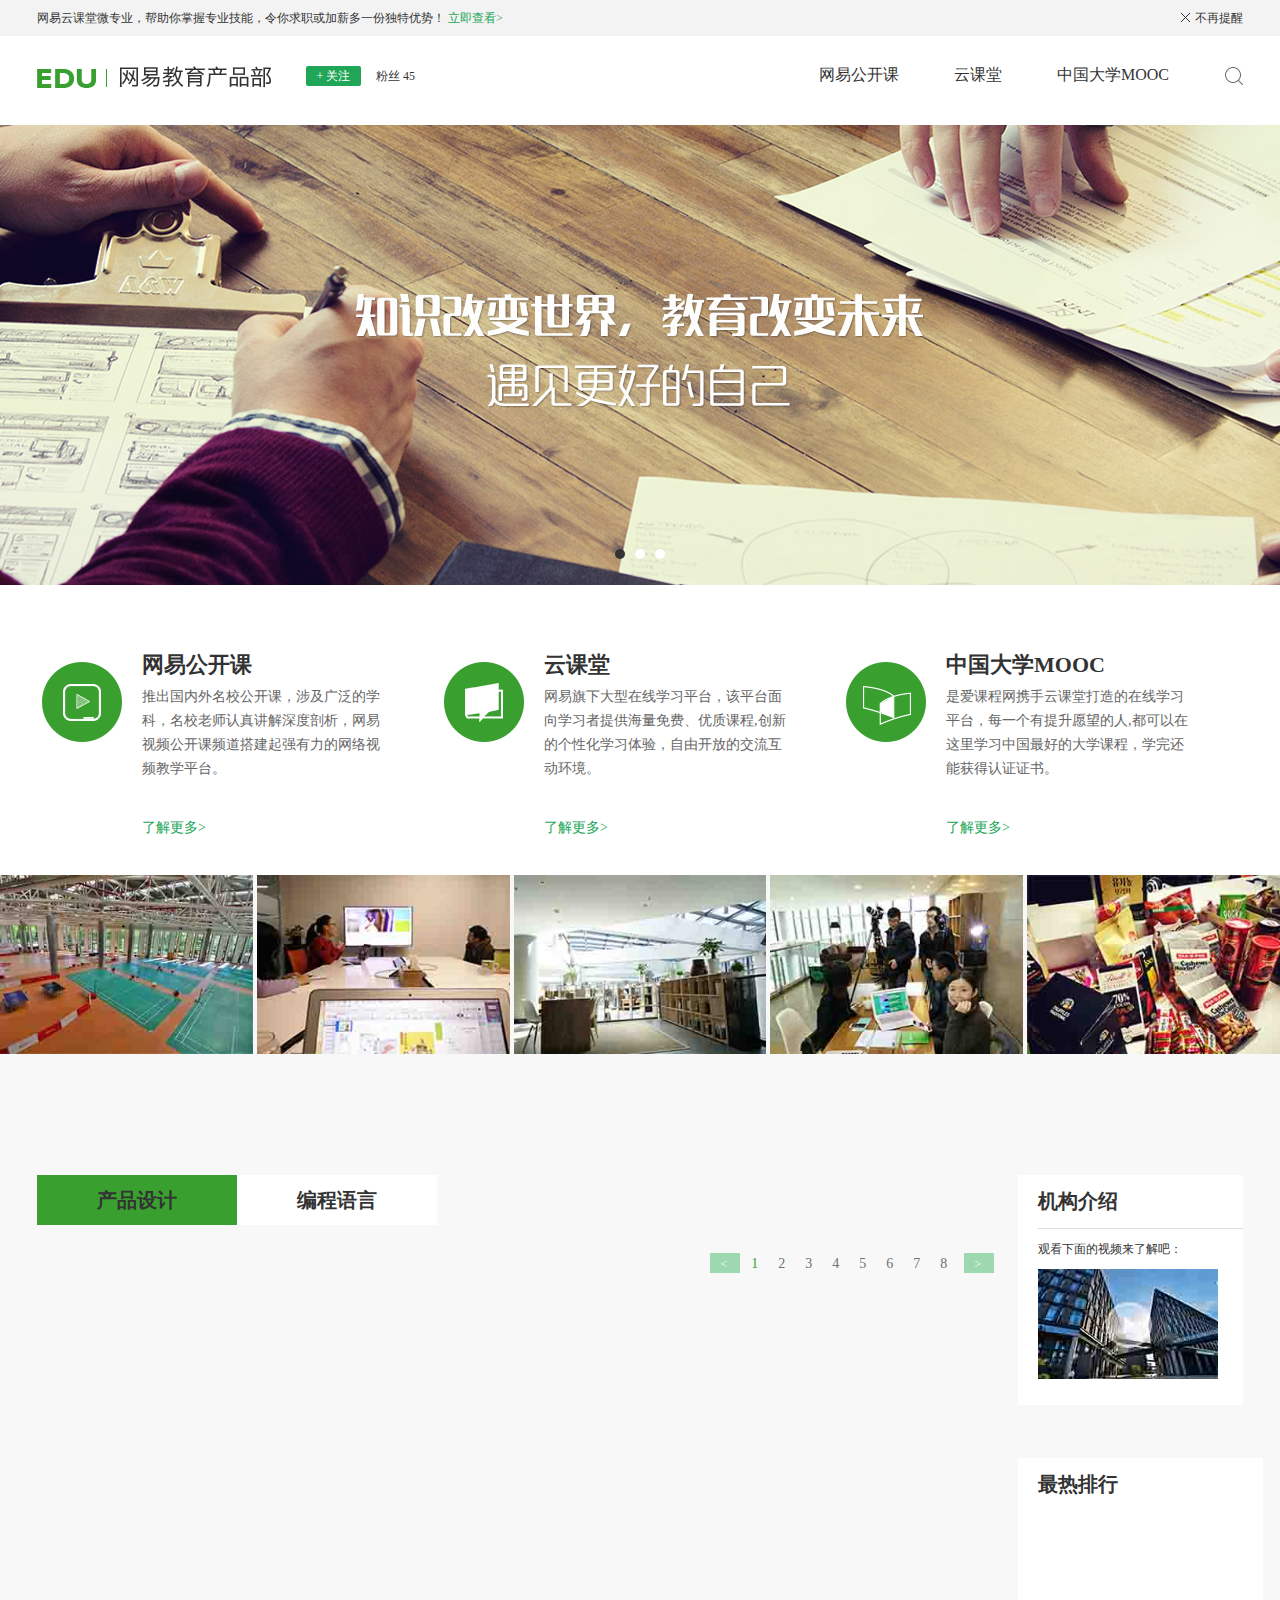
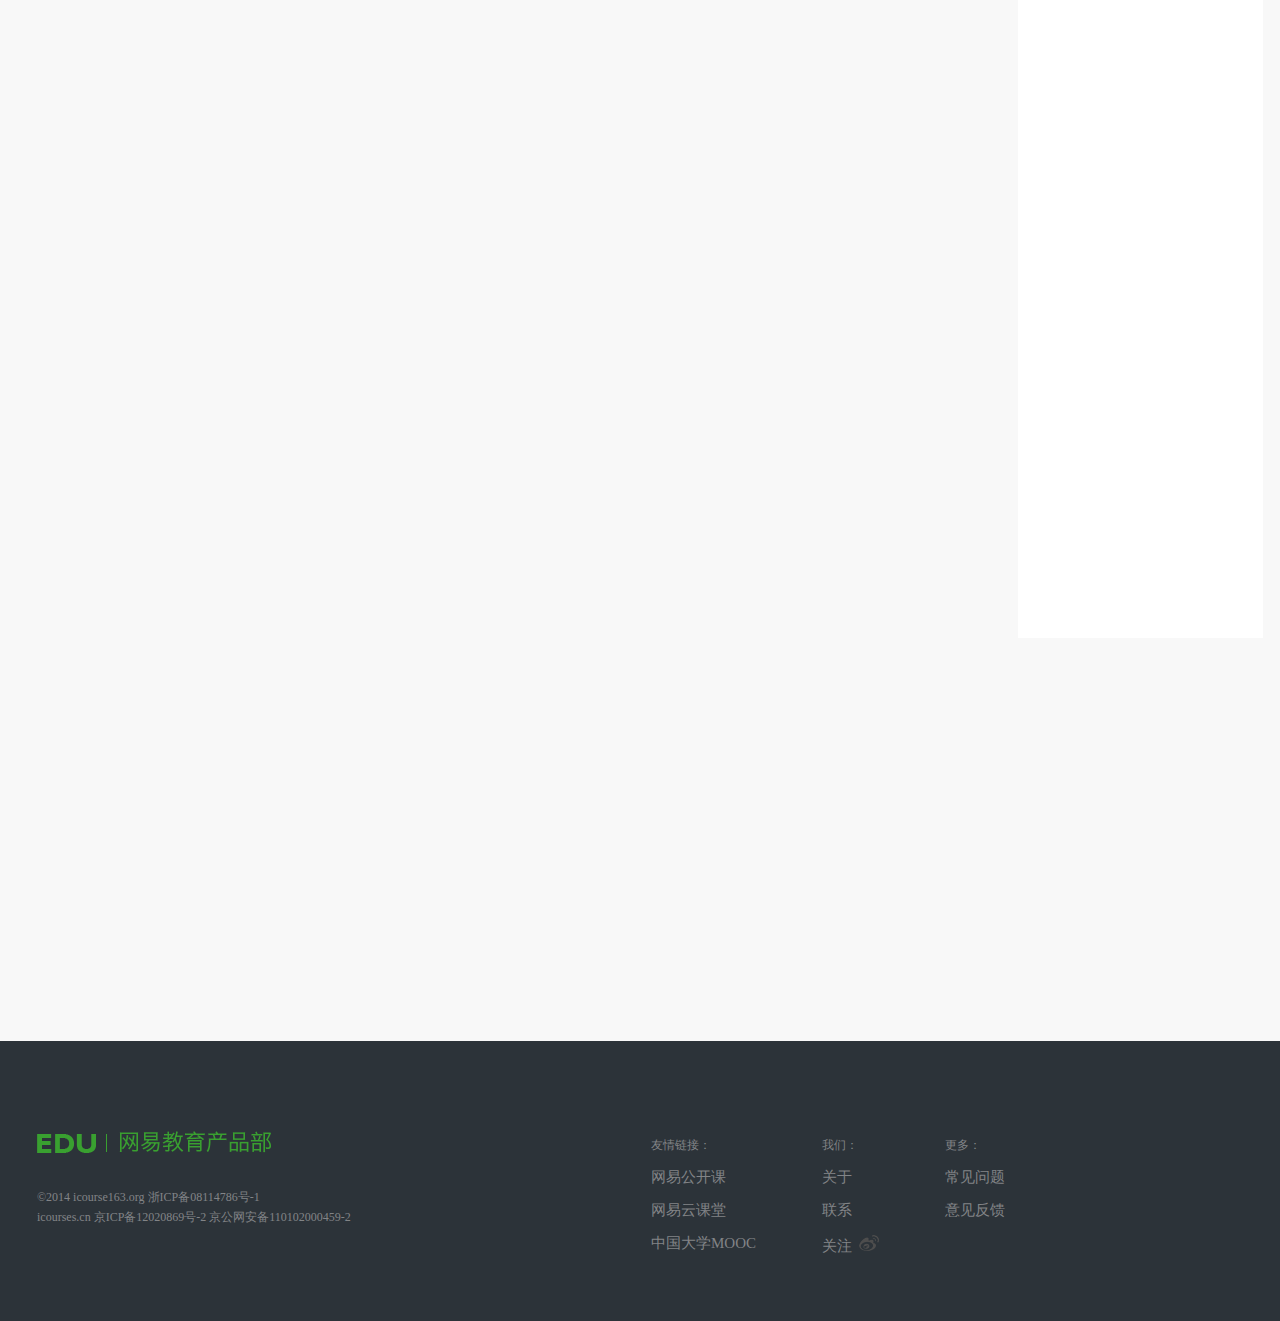
<file: index.html>
<!DOCTYPE html>
<html lang="zh">
<head>
	<meta charset="utf-8">
    <meta http-equiv="X-UA-Compatible" content="IE=edge">
    <meta name="viewport" content="width=device-width, initial-scale=1">
    <meta name="author" content="Johnsen">
    <title>微专业WEB前端开发作业</title>
    <link rel="icon" href="163.ico" type="image/x-icon">
    <script type="text/javascript" src="js/ajax.js"></script>
    <script type="text/javascript" src="js/weizhuanye.js"></script>	
	<link rel="stylesheet" href="css/163-main.min.css">
	<link rel="stylesheet" href="css/reset.css">

</head>
<body>
 
<!-- 头部 --> 
<div class="g-header">
    <!-- 消息通知 -->
	<div class="m-top"  id="topMessage">
		<div class="m-width">
			<p class="m-header-p1">网易云课堂微专业，帮助你掌握专业技能，令你求职或加薪多一份独特优势！  <a href="">立即查看></a></p>
			<p class="m-header-p2"><a id="no_command"><img src="images/close.png"></a>不再提醒</p>
		</div>
	</div>
	<div class="m-header">
	</div>
	<!-- 导航 -->
    <div class="m-width">
		<div class="m-left">
			<img src="images/logo.png">
			<div id="login"> + 关注</div>
			<div id="afterlogin" style="display:none;"><span></span>已关注 | <a>取消</a></div>
			<span>粉丝  45</span>
		</div>
		<div class="m-right">
			<ul>
			    <li><a href=""><img src="images/search.png"></a></li>
			    <li class="li-1"><a href="http://www.icourse163.org/">中国大学MOOC</a></li>
				<li class="li-1"><a href="http://study.163.com/">云课堂</a></li>
				<li class="li-1"><a href="http://open.163.com/">网易公开课</a></li>
			</ul>
		</div>
    </div>
</div>

<!-- banner图区域 -->
<div class="g-banner">
	<div class="m-wrap">
	   <div class="slide" id="slider">
          <a href="http://open.163.com/" style="opacity: 1;"><img src="images/banner1.jpg"></a>
          <a href="http://study.163.com/"><img src="images/banner2.jpg"></a>
          <a href="http://www.icourse163.org/"><img src="images/banner3.jpg"></a>
       <div class="pointer" id="point">
          <i style="background: #333"></i><i></i><i></i>
       </div>
       
    </div>
</div>

<!-- 课堂入口区 -->
<div class="g-icon">
	<div class="m-width">
		<div class="i-class">
			<div class="i-img">
				<img src="images/icon-1.png">
			</div>
			<div class="i-word">
				<h1>网易公开课</h1>
				<p>推出国内外名校公开课，涉及广泛的学科，名校老师认真讲解深度剖析，网易视频公开课频道搭建起强有力的网络视频教学平台。</p>
				<p class="i-p"><a href="">了解更多></a></p>
			</div>
		</div>
		<div class="i-class">
			<div class="i-img">
				<img src="images/icon-2.png">
			</div>
			<div class="i-word">
                <h1>云课堂</h1>
				<p>网易旗下大型在线学习平台，该平台面向学习者提供海量免费、优质课程,创新的个性化学习体验，自由开放的交流互动环境。</p>
				<p class="i-p"><a href="">了解更多></a></p>
			</div>
		</div>
		<div class="i-class">
			<div class="i-img">
				<img src="images/icon-3.png">
			</div>
			<div class="i-word">
				<h1>中国大学MOOC</h1>
				<p>是爱课程网携手云课堂打造的在线学习平台，每一个有提升愿望的人,都可以在这里学习中国最好的大学课程，学完还能获得认证证书。</p>
				<p class="i-p"><a href="">了解更多></a></p>
			</div>
		</div>
	</div>
</div>

<!-- 办公图片区 -->
<div class="g-bangon">
	<ul class="m-picture">
		<li><img src="images/办公-1.jpg"></li>
		<li><img src="images/办公-2.jpg"></li>
		<li><img src="images/办公-3.jpg"></li>
		<li><img src="images/办公-4.jpg"></li>
		<li><img src="images/办公-5.jpg"></li>
	</ul>
</div>

<!-- 课程内容区 -->
<div class="g-content">
	<div class="m-width">
		<div class="left">
			<div class="i-head">
				<a ><div class="head-1" id="productDesign" style="background:#39a030;">产品设计</div></a>
				<a ><div class="head-2" id="codeLang" style="background:#fff;">编程语言</div></a>
			</div>
			<div class="i-content" id="okdklkd">
                <!-- 产品设计模板 -->
			    <!-- <div class="s-content">
			    	<img src="images/内容-1.jpg">
			    	<h2>混音全揭秘 舞曲实战篇 揭秘音乐揭秘音乐音乐</h2>
			    	<p>音频帮</p>
			    	<div class="howmanyPeople">
						<img src="images/people.png">
						<p>555</p>
			        </div>
			    	<p class="money">￥800.00</p>
 -->
			       <!--  hover 样式展现 -->
			    	<!-- <div class="hoverdesign">
			    		<img src="images/内容-1.jpg">
			    		<div class="manu">
			    			<h1>手绘画系列教材</h1>
			    			<div class="hover_div_top">
			    			   <img src="images/people.png">
			    			   <p>人在学</p>
			    			</div>
			    			<p>发布者：</p>
			    			<p>分类：</p>
			    		</div>
			    		<div class="description">
			    		    <h3>会计师的回复看见爱上对方空间还是空间发挥</h3>
			    	    </div>
			    	</div>-->
			</div>
             

			<div class="i-content" id="biancheng">
				
			</div> 


			<!-- 翻页模块 -->
			<div class="scott" id="scott">
                <span class="disabled" id="item_pre"> < </span>
                <a href="#?page=2" class="yema-active">1</a>
                <a href="#?page=2">2</a>
                <a href="#?page=3">3</a>
                <a href="#?page=4">4</a>
                <a href="#?page=5">5</a>
                <a href="#?page=6">6</a>
                <a href="#?page=7">7</a>
                <a href="#?page=8">8</a>
                <span class="disabled" id="item_next"> > </span>
            </div>
		</div>
		<div class="right">
			<div class="right-head">
			   <div>
			    <div style="padding-left: 0;border-bottom: 1px solid #dddddd;">
				   <h1>机构介绍</h1>
				</div>
				<p>观看下面的视频来了解吧：</p>
				<a id="getVideo"><img src="images/视频.jpg"></a>
			   </div>
			<div class="right-content">
				<h1>最热排行</h1>
				<ul id="right_class">
				<!-- 右侧最热课程模板 -->
					<!-- <li>
						<img class="right-img" src="images/最热排行.jpg">
						<div class="jieshao">
							<p>舞曲揭秘音乐揭秘舞曲揭秘音乐揭秘</p>
							<div>
							   <img src="images/people.png">
							   <p>55555</p>
							</div>
						</div>
					</li> -->
				</ul>
			</div>
		</div>
	</div>
</div>

<!-- 尾部 -->
<div class="footer">
	<div class="m-width">
		<div class="m-footer">
			<img src="images/footer.png">
			<p>©2014 icourse163.org 浙ICP备08114786号-1</p>
            <p>icourses.cn 京ICP备12020869号-2 京公网安备110102000459-2</p>
		</div>
		<div class="r-footer">
			<ul>
				<li>友情链接：</li>
				<li><a href="">网易公开课</a></li>
				<li><a href="">网易云课堂</a></li>
				<li><a href="">中国大学MOOC</a></li>
			</ul>
			<ul>
				<li>我们：</li>
				<li><a href="">关于</a></li>
				<li><a href="">联系</a></li>
				<li><a href="">关注<span></span></a></li>
			</ul>
			<ul>
				<li>更多：</li>
				<li><a href="">常见问题</a></li>
				<li><a href="">意见反馈</a></li>
			</ul>
		</div>
	</div>
</div>
<script type="text/javascript" src="js/slider_and_yema.js"></script>


</body>
</html>
</file>
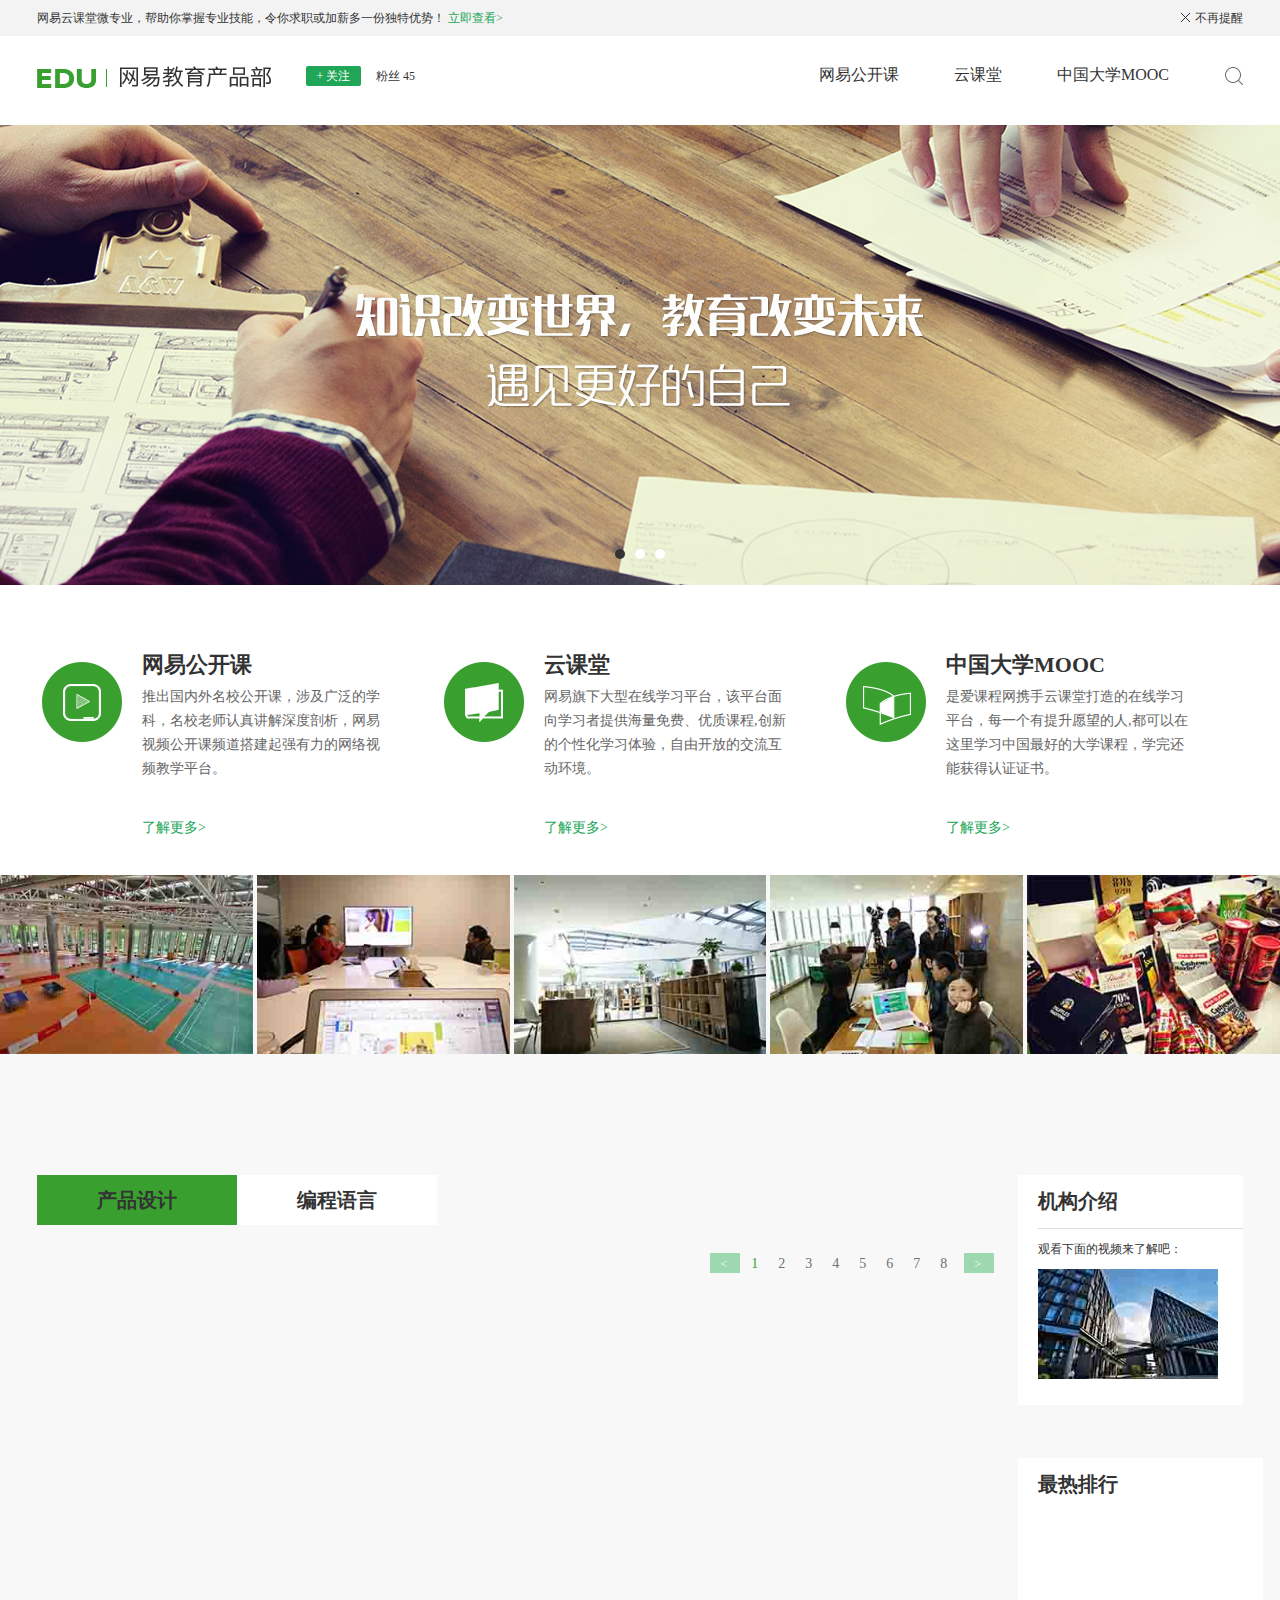
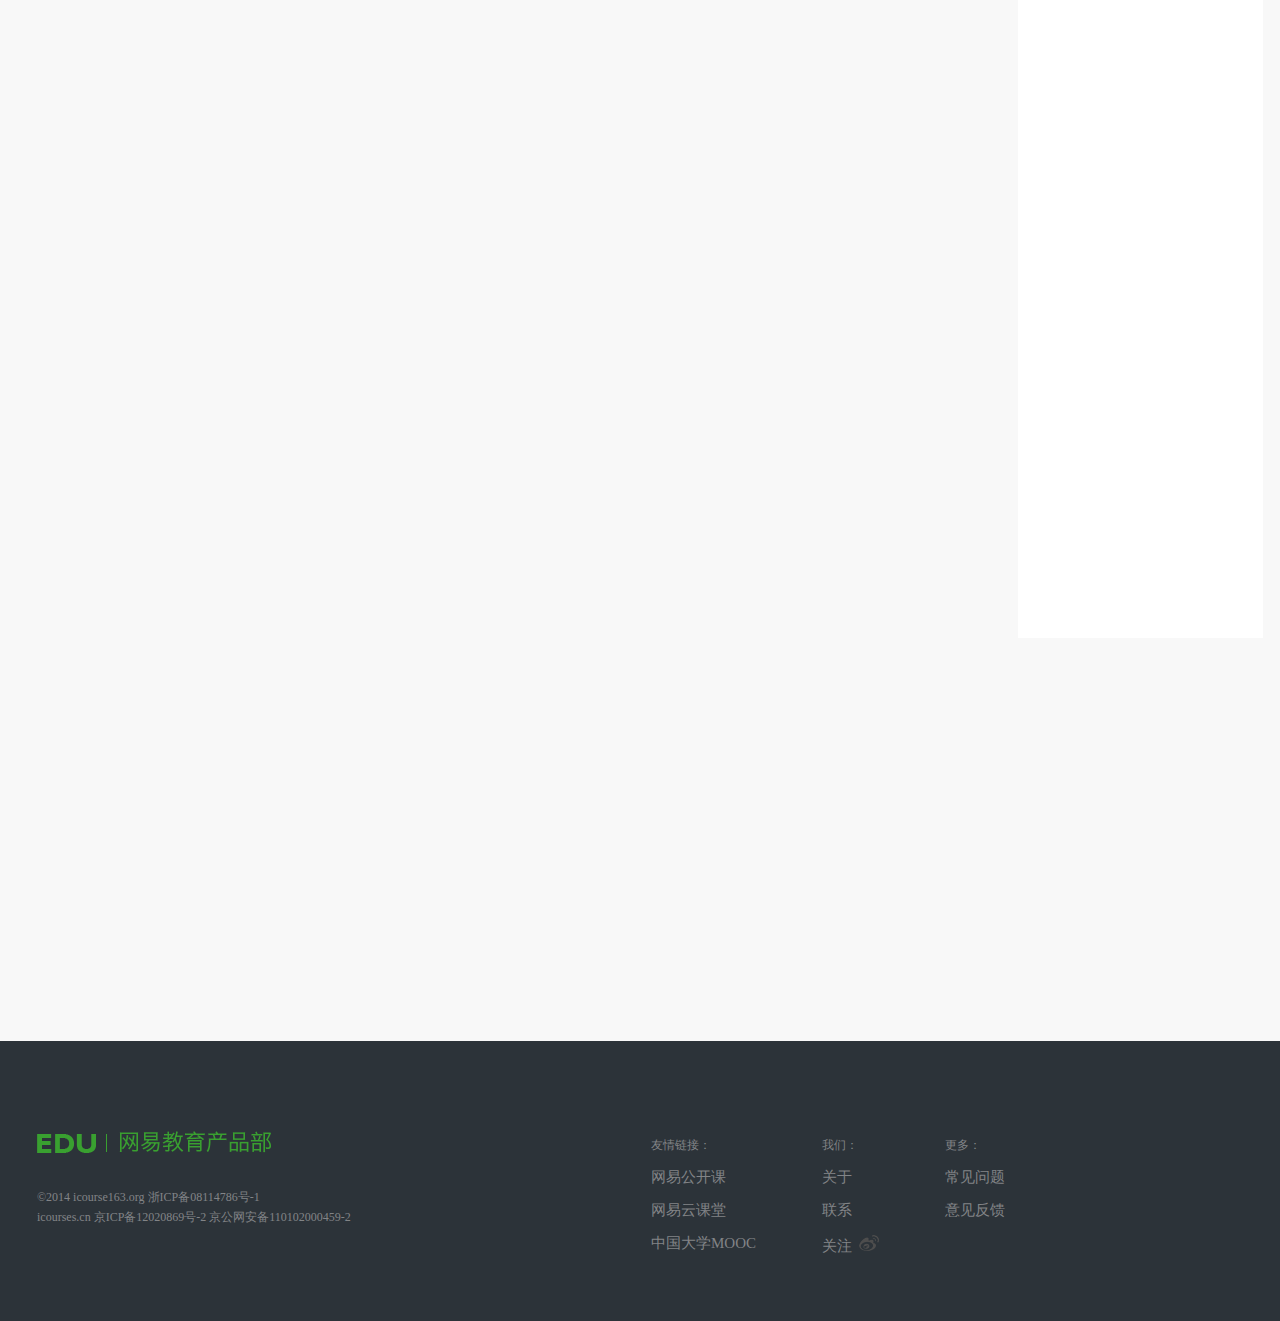
<file: 163-index.html>
<!DOCTYPE html>
<html lang="zh">
<head>
	<meta charset="utf-8">
    <meta http-equiv="X-UA-Compatible" content="IE=edge">
    <meta name="viewport" content="width=device-width, initial-scale=1">
    <meta name="author" content="Johnsen">
    <title>微专业WEB前端开发作业</title>
    <link rel="icon" href="163.ico" type="image/x-icon">
    <script type="text/javascript" src="js/ajax.js"></script>
    <script type="text/javascript" src="js/weizhuanye.js"></script>	
	<link rel="stylesheet" href="css/163-main.min.css">
	<link rel="stylesheet" href="css/reset.css">

</head>
<body>
 
<!-- 头部 --> 
<div class="g-header">
    <!-- 消息通知 -->
	<div class="m-top"  id="topMessage">
		<div class="m-width">
			<p class="m-header-p1">网易云课堂微专业，帮助你掌握专业技能，令你求职或加薪多一份独特优势！  <a href="">立即查看></a></p>
			<p class="m-header-p2"><a id="no_command"><img src="images/close.png"></a>不再提醒</p>
		</div>
	</div>
	<div class="m-header">
	</div>
	<!-- 导航 -->
    <div class="m-width">
		<div class="m-left">
			<img src="images/logo.png">
			<div id="login"> + 关注</div>
			<div id="afterlogin" style="display:none;"><span></span>已关注 | <a>取消</a></div>
			<span>粉丝  45</span>
		</div>
		<div class="m-right">
			<ul>
			    <li><a href=""><img src="images/search.png"></a></li>
			    <li class="li-1"><a href="http://www.icourse163.org/">中国大学MOOC</a></li>
				<li class="li-1"><a href="http://study.163.com/">云课堂</a></li>
				<li class="li-1"><a href="http://open.163.com/">网易公开课</a></li>
			</ul>
		</div>
    </div>
</div>

<!-- banner图区域 -->
<div class="g-banner">
	<div class="m-wrap">
	   <div class="slide" id="slider">
          <a href="http://open.163.com/" style="opacity: 1;"><img src="images/banner1.jpg"></a>
          <a href="http://study.163.com/"><img src="images/banner2.jpg"></a>
          <a href="http://www.icourse163.org/"><img src="images/banner3.jpg"></a>
       <div class="pointer" id="point">
          <i style="background: #333"></i><i></i><i></i>
       </div>
       
    </div>
</div>

<!-- 课堂入口区 -->
<div class="g-icon">
	<div class="m-width">
		<div class="i-class">
			<div class="i-img">
				<img src="images/icon-1.png">
			</div>
			<div class="i-word">
				<h1>网易公开课</h1>
				<p>推出国内外名校公开课，涉及广泛的学科，名校老师认真讲解深度剖析，网易视频公开课频道搭建起强有力的网络视频教学平台。</p>
				<p class="i-p"><a href="">了解更多></a></p>
			</div>
		</div>
		<div class="i-class">
			<div class="i-img">
				<img src="images/icon-2.png">
			</div>
			<div class="i-word">
                <h1>云课堂</h1>
				<p>网易旗下大型在线学习平台，该平台面向学习者提供海量免费、优质课程,创新的个性化学习体验，自由开放的交流互动环境。</p>
				<p class="i-p"><a href="">了解更多></a></p>
			</div>
		</div>
		<div class="i-class">
			<div class="i-img">
				<img src="images/icon-3.png">
			</div>
			<div class="i-word">
				<h1>中国大学MOOC</h1>
				<p>是爱课程网携手云课堂打造的在线学习平台，每一个有提升愿望的人,都可以在这里学习中国最好的大学课程，学完还能获得认证证书。</p>
				<p class="i-p"><a href="">了解更多></a></p>
			</div>
		</div>
	</div>
</div>

<!-- 办公图片区 -->
<div class="g-bangon">
	<ul class="m-picture">
		<li><img src="images/办公-1.jpg"></li>
		<li><img src="images/办公-2.jpg"></li>
		<li><img src="images/办公-3.jpg"></li>
		<li><img src="images/办公-4.jpg"></li>
		<li><img src="images/办公-5.jpg"></li>
	</ul>
</div>

<!-- 课程内容区 -->
<div class="g-content">
	<div class="m-width">
		<div class="left">
			<div class="i-head">
				<a ><div class="head-1" id="productDesign" style="background:#39a030;">产品设计</div></a>
				<a ><div class="head-2" id="codeLang" style="background:#fff;">编程语言</div></a>
			</div>
			<div class="i-content" id="okdklkd">
                <!-- 产品设计模板 -->
			    <!-- <div class="s-content">
			    	<img src="images/内容-1.jpg">
			    	<h2>混音全揭秘 舞曲实战篇 揭秘音乐揭秘音乐音乐</h2>
			    	<p>音频帮</p>
			    	<div class="howmanyPeople">
						<img src="images/people.png">
						<p>555</p>
			        </div>
			    	<p class="money">￥800.00</p>
 -->
			       <!--  hover 样式展现 -->
			    	<!-- <div class="hoverdesign">
			    		<img src="images/内容-1.jpg">
			    		<div class="manu">
			    			<h1>手绘画系列教材</h1>
			    			<div class="hover_div_top">
			    			   <img src="images/people.png">
			    			   <p>人在学</p>
			    			</div>
			    			<p>发布者：</p>
			    			<p>分类：</p>
			    		</div>
			    		<div class="description">
			    		    <h3>会计师的回复看见爱上对方空间还是空间发挥</h3>
			    	    </div>
			    	</div>-->
			</div>
             

			<div class="i-content" id="biancheng">
				
			</div> 


			<!-- 翻页模块 -->
			<div class="scott" id="scott">
                <span class="disabled" id="item_pre"> < </span>
                <a href="#?page=2" class="yema-active">1</a>
                <a href="#?page=2">2</a>
                <a href="#?page=3">3</a>
                <a href="#?page=4">4</a>
                <a href="#?page=5">5</a>
                <a href="#?page=6">6</a>
                <a href="#?page=7">7</a>
                <a href="#?page=8">8</a>
                <span class="disabled" id="item_next"> > </span>
            </div>
		</div>
		<div class="right">
			<div class="right-head">
			   <div>
			    <div style="padding-left: 0;border-bottom: 1px solid #dddddd;">
				   <h1>机构介绍</h1>
				</div>
				<p>观看下面的视频来了解吧：</p>
				<a id="getVideo"><img src="images/视频.jpg"></a>
			   </div>
			<div class="right-content">
				<h1>最热排行</h1>
				<ul id="right_class">
				<!-- 右侧最热课程模板 -->
					<!-- <li>
						<img class="right-img" src="images/最热排行.jpg">
						<div class="jieshao">
							<p>舞曲揭秘音乐揭秘舞曲揭秘音乐揭秘</p>
							<div>
							   <img src="images/people.png">
							   <p>55555</p>
							</div>
						</div>
					</li> -->
				</ul>
			</div>
		</div>
	</div>
</div>

<!-- 尾部 -->
<div class="footer">
	<div class="m-width">
		<div class="m-footer">
			<img src="images/footer.png">
			<p>©2014 icourse163.org 浙ICP备08114786号-1</p>
            <p>icourses.cn 京ICP备12020869号-2 京公网安备110102000459-2</p>
		</div>
		<div class="r-footer">
			<ul>
				<li>友情链接：</li>
				<li><a href="">网易公开课</a></li>
				<li><a href="">网易云课堂</a></li>
				<li><a href="">中国大学MOOC</a></li>
			</ul>
			<ul>
				<li>我们：</li>
				<li><a href="">关于</a></li>
				<li><a href="">联系</a></li>
				<li><a href="">关注<span></span></a></li>
			</ul>
			<ul>
				<li>更多：</li>
				<li><a href="">常见问题</a></li>
				<li><a href="">意见反馈</a></li>
			</ul>
		</div>
	</div>
</div>
<script type="text/javascript" src="js/slider_and_yema.js"></script>


</body>
</html>
</file>
<file: css/163-main.min.css>
*{font-family:"微软雅黑"}
.content,.footer,.g-header,.g-icon{position:relative}
.m-width{width:1206px;display:block;margin:auto}
.m-top{line-height:36px;font-size:12px;height:36px;background-color:#f3f3f3}
.m-header-p1{float:left}
.m-header-p1 a{color:#21a557}
.m-header-p2{float:right}
.m-header-p2 a{margin-right:5px}
.m-left{float:left;margin-top:30px;display:table-cell}
.m-left img{vertical-align:middle}
.m-left div{display:inline-block;width:55px;height:20px;background-color:#21a557;line-height:20px;text-align:center;border-radius:2px;cursor:pointer;color:#fff;margin-left:30px}
.m-left div:hover{background-color:#2fb556}
#afterlogin{display:inline-block;background-color:#f8f8f8;line-height:20px;text-align:center;border:1px solid #efefef;border-radius:2px;cursor:pointer;color:#333;margin-left:30px;width:106px;height:20px}
#afterlogin span{display:inline-block;background:url(../images/gou.png);width:11px;height:9px;margin-left:0}
#afterlogin:hover{background-color:#fff}
#afterlogin:hover a{color:#21a557}
.m-left span{margin-left:12px}
.m-right li{float:right;padding-top:30px;font-size:16px;color:#666}
.m-right li a:hover{color:#21a557}
.m-right .li-1{padding-right:55px}
#g-mask{background:#000;opacity:.75;filter:alpha(opacity=75);position:absolute;left:0;top:0;z-index:1000}
#g-mask-img{position:fixed;z-index:1001}
#loginForm{width:388px;height:288px;background-color:#fff}
#loginForm fieldset{border:none;margin-left:45px}
#loginForm div{height:22px;width:100%;display:inline-block}
#loginForm span{background:url(../images/closeVideo.png);margin-top:5px;margin-right:5px;width:23px;height:22px;float:right;cursor:pointer}
#loginForm legend{font-size:18px;color:#444;margin-left:45px;padding-top:10px;padding-bottom:5px;font-weight:700}
#loginForm input{width:275px;height:45px;color:#000;padding-left:20px;background-color:#fafafa;font-size:16px;border:1px solid #f1f1f1;margin:15px auto;box-shadow:0 0 10px #f1f1f1 inset}
#loginForm button{width:295px;height:45px;background:url(../images/loginbk.png) repeat-x;text-align:center;color:#fff;font-size:16px;margin-bottom:30px;border:1px solid #fff;box-shadow:2px 3px 2px #f1f1f1}
.mask-video{position:relative;width:950px;height:620px;background-color:#fff}
.mask-video div{display:inline-block;height:22px;width:100%}
.mask-video div span{margin-top:5px;margin-right:5px;float:right;height:22px;width:22px;background:url(../images/closevideo.png);cursor:pointer}
.mask-video h3{margin-bottom:20px;margin-top:5px;margin-left:30px;font-size:18px;color:#444}
.mask-video video{margin-left:30px}
.g-banner{display:block;width:100%;overflow:hidden;padding-top:36px}
.slide{position:relative;height:460px;overflow:hidden}
.slide a{opacity:0}
.slide img{height:460px;position:absolute;left:50%;transform:translateX(-50%)}
.pointer{position:absolute;bottom:20px;left:50%;line-height:20px;transform:translateX(-50%)}
.pointer i{display:inline-block;width:10px;margin:auto 5px;height:10px;border-radius:10px;background-color:#fff;cursor:pointer}
.i-class{position:relative;float:left;width:402px}
.i-img{padding-top:77px;padding-left:5px;float:left}
.i-word{position:absolute;padding-top:60px;left:105px;width:250px}
.i-word h1{font-size:22px;color:#333;line-height:40px;font-weight:700}
.i-word p{font-size:14px;color:#666;line-height:24px}
.i-p{padding-top:35px}
.i-p a{color:#21a557}
.i-p a:hover{color:#21a557;text-decoration:underline}
.g-bangon{overflow:hidden;width:100%;margin-top:290px;background-color:#f8f8f8;height:220px}
.m-picture{margin-left:-4px}
.m-picture li img{float:left;padding-left:4px;box-sizing:border-box;width:20%}
.g-content{padding-top:80px;background-color:#f8f8f8}
.left{width:980px;height:1466px;float:left}
.right{float:right;width:225px}
.i-head div{display:table-cell;text-align:center;float:left;width:200px;height:50px;font-size:20px;font-weight:700;line-height:50px}
.i-content{clear:both;margin-top:78px}
.s-content{float:left;margin:0 20px 20px 0;width:223px;border:1px solid #e6e6e6;font-size:12px;line-height:22px;background:#fff;cursor:pointer;position:relative}
.s-content h2{text-overflow:ellipsis;overflow:hidden;white-space:nowrap;font-weight:700}
.s-content img{width:222px;height:124px;margin-top:1px;z-index:99}
.s-content h2,.s-content p{padding-left:5px}
.s-content p{color:#bbb}
.howmanyPeople{width:50px;height:18px;margin-left:5px;border-radius:2px;border:1px solid #ccc;margin-top:5px;margin-bottom:5px}
.howmanyPeople img{display:inline-block;width:14px;height:17px;margin-top:1px}
.howmanyPeople p{display:inline-block;font-size:12px;line-height:17px;padding-left:2px;color:#bbb;transform:translateY(-20%)}
.s-content .money{color:#ff3f00;font-weight:700}
.hoverdesign{position:absolute;width:480px;height:238px;background:#fff;border:1px solid #e6e6e6;box-shadow:1px 1px 5px #e6e6e6;top:-5px;left:-5px;z-index:10;overflow:hidden;display:none}
.hoverdesign img{margin-left:4px;margin-top:5px;float:left}
.hoverdesign .manu{margin-left:250px;margin-top:10px}
.hoverdesign .manu h1{text-overflow:ellipsis;overflow:hidden;white-space:nowrap;color:#333;font-size:18px}
.hoverdesign .manu .hover_div_top{margin-top:13px}
.hoverdesign .manu img{display:inline-block;width:14px;height:17px;margin-top:2px;margin-left:0}
.hoverdesign .manu p{padding-left:0;margin-top:0}
.hoverdesign .description{margin-top:40px;margin-bottom:0;background:#f8f8f8;height:89px;width:100%}
.hoverdesign .description h3{color:#666;font-size:14px;margin:20px;padding-top:20px;letter-spacing:1px}
.s-content h2:hover{color:#45a63d}
.s-content:hover .hoverdesign{display:block}
.scott{padding:3px;margin:40px 15px 110px 0;text-align:right;clear:both}
.scott a{padding:2px 3px;color:#707070;margin:0 5px 0 0;text-decoration:none;font-size:14px}
.scott a:hover{color:#fff;background-color:#9dd8b1}
.scott .yema-active{color:#39a030}
.scott span.current{border:#b2e05d 1px solid;padding:2px 5px;font-weight:700;color:#fff;margin:0 2px 0 0;background-color:#b2e05d}
.scott span.disabled{padding:4px 10px 2px;color:#fff;margin:0 2px 0 0;background-color:#9dd8b1;cursor:pointer}
.right-head{width:225px;height:230px;background-color:#fff}
.right-head div{padding-left:20px}
.right-head h1{font-size:20px;font-weight:700;padding:15px 0}
.right-head p{line-height:40px}
.right-content{margin-top:75px;width:225px;height:780px;background-color:#fff}
.right-content ul li{margin-top:18px;cursor:pointer}
.right-img{float:left;display:block;width:50px;height:50px}
.jieshao{width:200px}
.jieshao p{line-height:30px;padding-left:10px;text-overflow:ellipsis;overflow:hidden;white-space:nowrap}
.jieshao div{margin-left:20px}
.jieshao div p{display:inline-block;line-height:15px;padding-left:2px;color:#bbb}
.footer{margin-top:120px;clear:both;width:100%;height:280px;background-color:#2c3339}
.m-footer{float:left;margin-top:90px}
.m-footer img{padding-bottom:30px}
.m-footer p{color:#828487;font-size:12px;line-height:20px}
.r-footer{float:right;margin-top:90px;margin-right:230px;margin-bottom:50px;color:#fff}
.r-footer ul{float:left;margin-left:50px}
.r-footer li{font-size:12px;padding:8px;color:#828487}
.r-footer li span{display:inline-block;width:20px;height:16px;margin-left:7px;background:url(../images/weibo.png) no-repeat}
.r-footer li a{font-size:15px;color:#828487}
</file>
